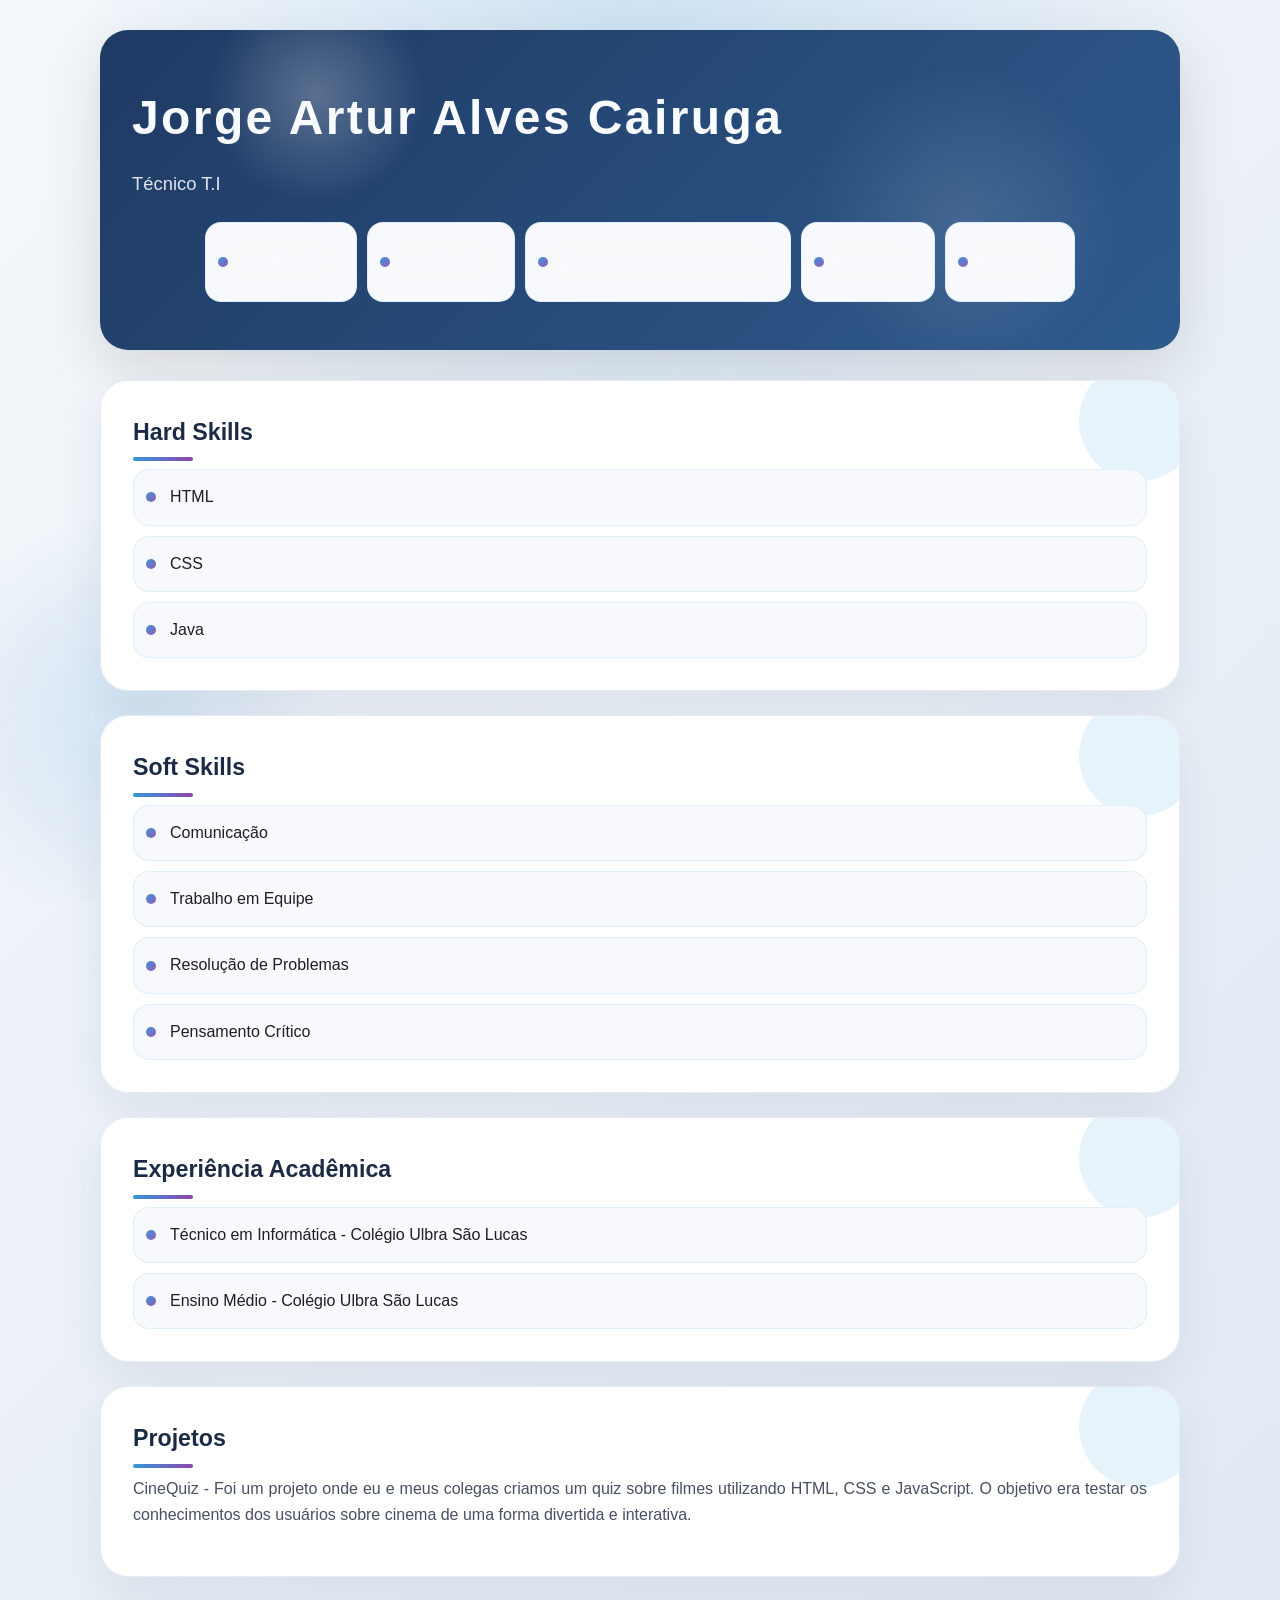
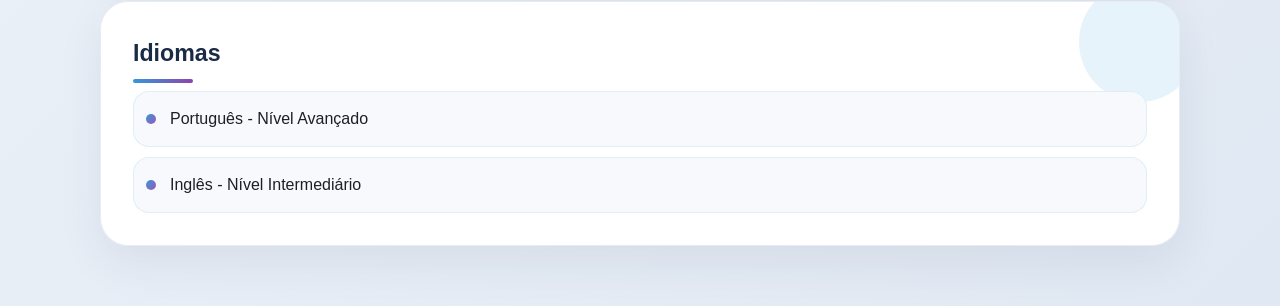
<file: index.html>
<!DOCTYPE html>
<html lang="pt-BR">

<head>
    <meta charset="UTF-8">
    <meta name="viewport" content="width=device-width, initial-scale=1.0">
    <link rel="stylesheet" href="style.css">
    <title>Curriculo Jorge Artur Alves Cairuga</title>
</head>

<body>
    <div class="container">
        <header id="cabecalho">
            <h1>Jorge Artur Alves Cairuga</h1>
            <h3>Técnico T.I</h3>
            <nav>
                <ul>
                    <li><a href="#hardskill">Hard Skills</a></li>
                    <li><a href="#softskill">Soft Skills</a></li>
                    <li><a href="#experienciaacademica">Experiências Acadêmicas</a></li>
                    <li><a href="#projetos">Projetos</a></li>
                    <li><a href="#idiomas">Idiomas</a></li>
                </ul>
            </nav>
        </header>
        <main>
            <section id="hardskill">
                <h4>Hard Skills</h4>
                <ul>
                    <li><span>HTML</span></li>
                    <li><span>CSS</span></li>
                    <li><span>Java</span></li>
                </ul>
            </section>
            <section id="softskill">
                <h4>Soft Skills</h4>
                <ul>
                    <li><span>Comunicação</span></li>
                    <li><span>Trabalho em Equipe</span></li>
                    <li><span>Resolução de Problemas</span></li>
                    <li><span>Pensamento Crítico</span></li>
                </ul>
            </section>
            <section id="experienciaacademica">
                <h4>Experiência Acadêmica</h4>
                <ul>
                    <li><span>Técnico em Informática - Colégio Ulbra São Lucas</span></li>
                    <li><span>Ensino Médio - Colégio Ulbra São Lucas</span></li>
                </ul>
            </section>
            <section id="projetos">
                <h4>Projetos</h4>
                <p>CineQuiz - Foi um projeto onde eu e meus colegas criamos um quiz sobre filmes utilizando HTML, CSS e JavaScript. O objetivo era testar os conhecimentos dos usuários sobre cinema de uma forma divertida e interativa.</p>
            </section>
            <section id="idiomas">
                <h4>Idiomas</h4>
                <ul>
                    <li><span>Português - Nível Avançado</span></li>
                    <li><span>Inglês - Nível Intermediário</span></li>
                </ul>
            </section>
        </main>
    </div>
    <footer>
        
        
    </footer>
</body>

</html>
</file>
<file: style.css>
/* Reset básico */
* {
    margin: 0;
    padding: 0;
    box-sizing: border-box;
}

/* Corpo da página */
body {
    font-family: 'Inter', 'Arial', sans-serif;
    line-height: 1.65;
    color: #1d1f27;
    background: radial-gradient(circle at top, rgba(52, 152, 219, 0.18), transparent 28%),
        linear-gradient(135deg, #f4f7fb 0%, #e0e8f3 100%);
    min-height: 100vh;
}

body::before {
    content: '';
    position: fixed;
    inset: 0;
    background: radial-gradient(circle at 80% 20%, rgba(255, 255, 255, 0.35), transparent 12%),
        radial-gradient(circle at 10% 80%, rgba(52, 152, 219, 0.15), transparent 15%);
    pointer-events: none;
    z-index: -1;
}

/* Layout central */
.container {
    width: min(1080px, 92%);
    margin: 0 auto;
    padding: 30px 0 60px;
}

/* Cabeçalho */
header {
    background: linear-gradient(135deg, #1f3a63 0%, #2e5a8d 100%);
    color: #f8fbff;
    border-radius: 28px;
    padding: 48px 32px;
    box-shadow: 0 20px 60px rgba(0, 0, 0, 0.12);
    position: relative;
    overflow: hidden;
}

header::after {
    content: '';
    position: absolute;
    inset: 0;
    background: radial-gradient(circle at 20% 20%, rgba(255,255,255,0.25), transparent 12%),
        radial-gradient(circle at 80% 60%, rgba(255,255,255,0.12), transparent 18%);
    pointer-events: none;
}

header h1,
header h3,
nav {
    position: relative;
    z-index: 1;
}

header h1 {
    font-size: clamp(2rem, 5vw, 3rem);
    letter-spacing: 0.05em;
    margin-bottom: 12px;
}

header h3 {
    font-size: 1.15rem;
    font-weight: 400;
    opacity: 0.88;
    margin-bottom: 22px;
}

/* Navegação */
nav ul {
    list-style: none;
    display: flex;
    justify-content: center;
    flex-wrap: wrap;
    gap: 10px;
}

nav a {
    display: inline-flex;
    align-items: center;
    gap: 8px;
    padding: 12px 18px;
    border-radius: 999px;
    background: rgba(255, 255, 255, 0.12);
    color: #f8fbff;
    text-decoration: none;
    font-weight: 600;
    transition: transform 0.25s ease, background-color 0.25s ease, box-shadow 0.25s ease;
}

nav a:hover {
    transform: translateY(-2px);
    background: rgba(255, 255, 255, 0.22);
    box-shadow: 0 10px 20px rgba(0, 0, 0, 0.08);
}

/* Conteúdo principal */
main {
    margin-top: 30px;
    display: grid;
    gap: 24px;
}

section {
    background: rgba(255, 255, 255, 0.98);
    padding: 32px;
    border-radius: 28px;
    box-shadow: 0 16px 45px rgba(31, 47, 76, 0.08);
    border: 1px solid rgba(87, 122, 175, 0.14);
    overflow: hidden;
    position: relative;
}

section::before {
    content: '';
    position: absolute;
    top: -20px;
    right: -20px;
    width: 120px;
    height: 120px;
    background: rgba(52, 152, 219, 0.12);
    border-radius: 50%;
}

section h4 {
    font-size: 1.45rem;
    margin-bottom: 18px;
    color: #1b2b45;
    position: relative;
}

section h4::after {
    content: '';
    position: absolute;
    left: 0;
    bottom: -10px;
    width: 60px;
    height: 4px;
    background: linear-gradient(90deg, #3498db, #8e44ad);
    border-radius: 999px;
}

/* Listas */
ul {
    list-style: none;
    padding-left: 0;
    display: grid;
    gap: 10px;
}

li {
    display: flex;
    align-items: center;
    gap: 12px;
    padding: 14px 16px;
    background: #f7f9fc;
    border-radius: 16px;
    border: 1px solid rgba(52, 152, 219, 0.12);
    position: relative;
}

li:before {
    content: '';
    width: 10px;
    height: 10px;
    border-radius: 50%;
    background: linear-gradient(135deg, #3498db, #9b59b6);
    position: absolute;
    left: 12px;
}

li span {
    margin-left: 20px;
}

/* Parágrafos */
p {
    margin-bottom: 16px;
    text-align: justify;
    color: #494f63;
}

/* Responsividade */
@media (max-width: 900px) {
    header {
        padding: 34px 24px;
    }

    section {
        padding: 26px;
    }
}

@media (max-width: 640px) {
    .container {
        padding-top: 20px;
    }

    header h1 {
        font-size: 2rem;
    }

    nav ul {
        flex-direction: column;
        align-items: center;
    }

    section {
        border-radius: 22px;
    }
}
</file>
